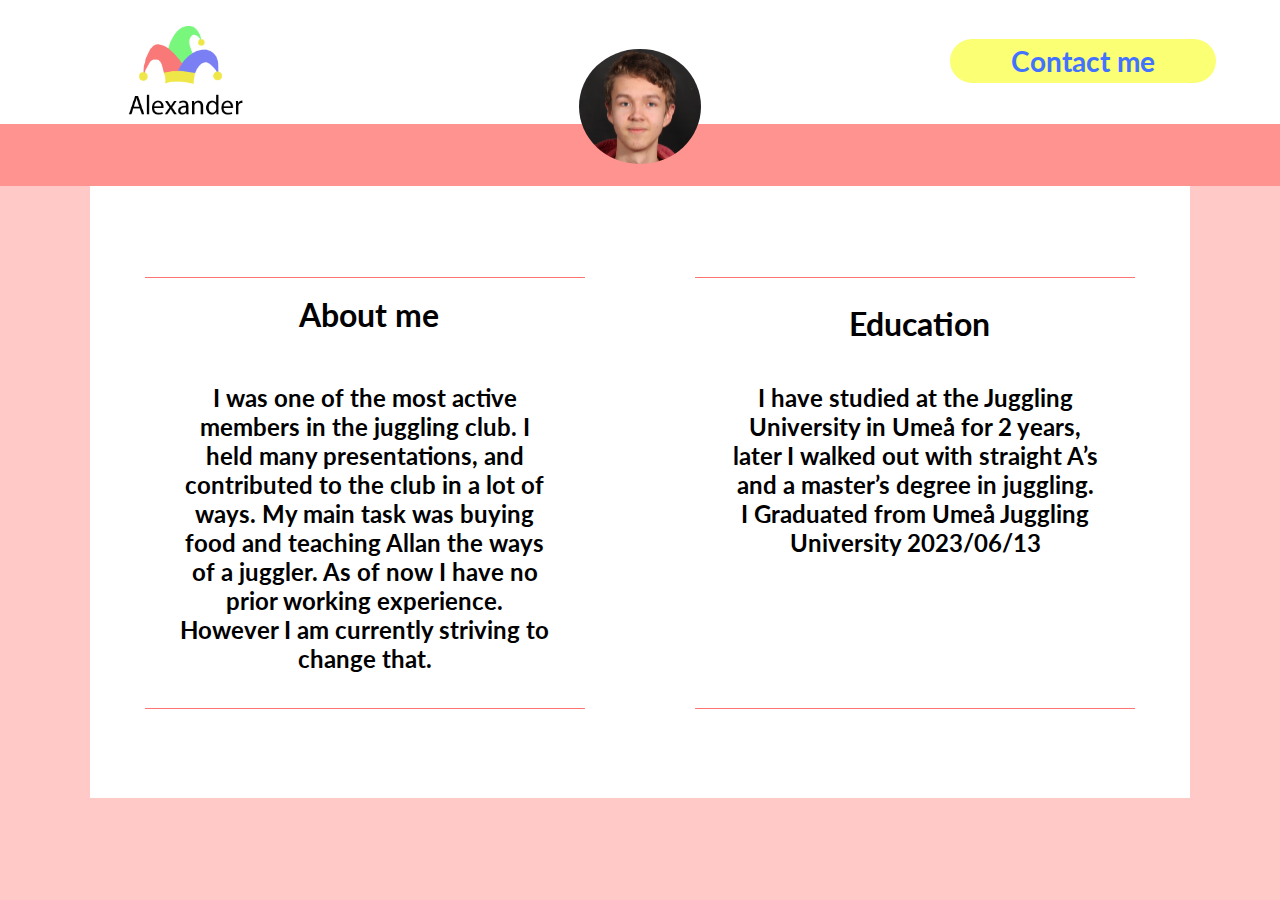
<file: Index.html>
<!DOCTYPE html>
<html lang="en">
<head>
    <meta charset="UTF-8">
    <meta name="viewport" content="width=device-width, initial-scale=1">
    <meta name="description" content="Looking for juggling job, hard working juggler, best juggler in town.">
    <meta http-equiv="X-UA-Compatible" content="ie=edge">
    <link rel="stylesheet" href="Style/Style.css">
    <link href="https://fonts.googleapis.com/css?family=Lato&display=swap" rel="stylesheet">
    <link rel="stylesheet" href="https://cdnjs.cloudflare.com/ajax/libs/font-awesome/4.7.0/css/font-awesome.min.css">
    <title>CV</title>
</head>
<body>
  <header>
  <div class="loggabar">
  <img class="logga" src="Bilder/logga.png" alt="Logotyp">
</div>
</header>
<div class="contactme2">
  <h3><a class="contact2" href="Contactme.html">Contact me</a></h3>
</div>

<div class="mobile-container">

  <div class="topnav">
    <a href="Index.html" class="active">Navigation</a>
    <div id="myLinks">
      <a href="Index.html">Home</a>
      <a href="Education.html">Education</a>
    </div>
    <a href="javascript:void(0);" class="icon" onclick="myFunction()">
      <i class="fa fa-bars"></i>
    </a>
  </div></div>

  <div class="bakgrund">

   <div class="ruta">

     <div class="bild">
       <div><img src="Bilder/me.PNG" alt="Självporträtt" class="Självporträtt"></div>

     </div>

      <div class="flexbox">
      <div class="Aboutme"><h1 style="width: 100%; margin: 0; margin-top: 3%;">About me</h1></div>
      <div class="Edu"><h1 style="width: 100%;">Education</h1></div>  
      <div class="Aboutmetext"><h2 style="padding: 8%;">I was one of the most active members in the juggling club. I held many presentations, and contributed to the club in a lot of ways. My main task was buying food and teaching Allan the ways of a juggler. As of now I have no prior working experience. However I am currently striving to change that.</h2></div>
      <div class="Edutext"><h2 style="padding: 8%;">I have studied at the Juggling University in Umeå for 2 years, later I walked out with straight A’s and a master’s degree in juggling. I Graduated from Umeå Juggling University 2023/06/13</h2> </div>

      </div>
</div>
<div class="contactme">
     <h3><a class="contact" href="Contactme.html">Contact me</a></h3>
</div>

  </div>

  <script>
  function myFunction() {
    var x = document.getElementById("myLinks");
    if (x.style.display === "block") {
      x.style.display = "none";
    } else {
      x.style.display = "block";
    }
  }
  </script>
</body>
</html>
</file>
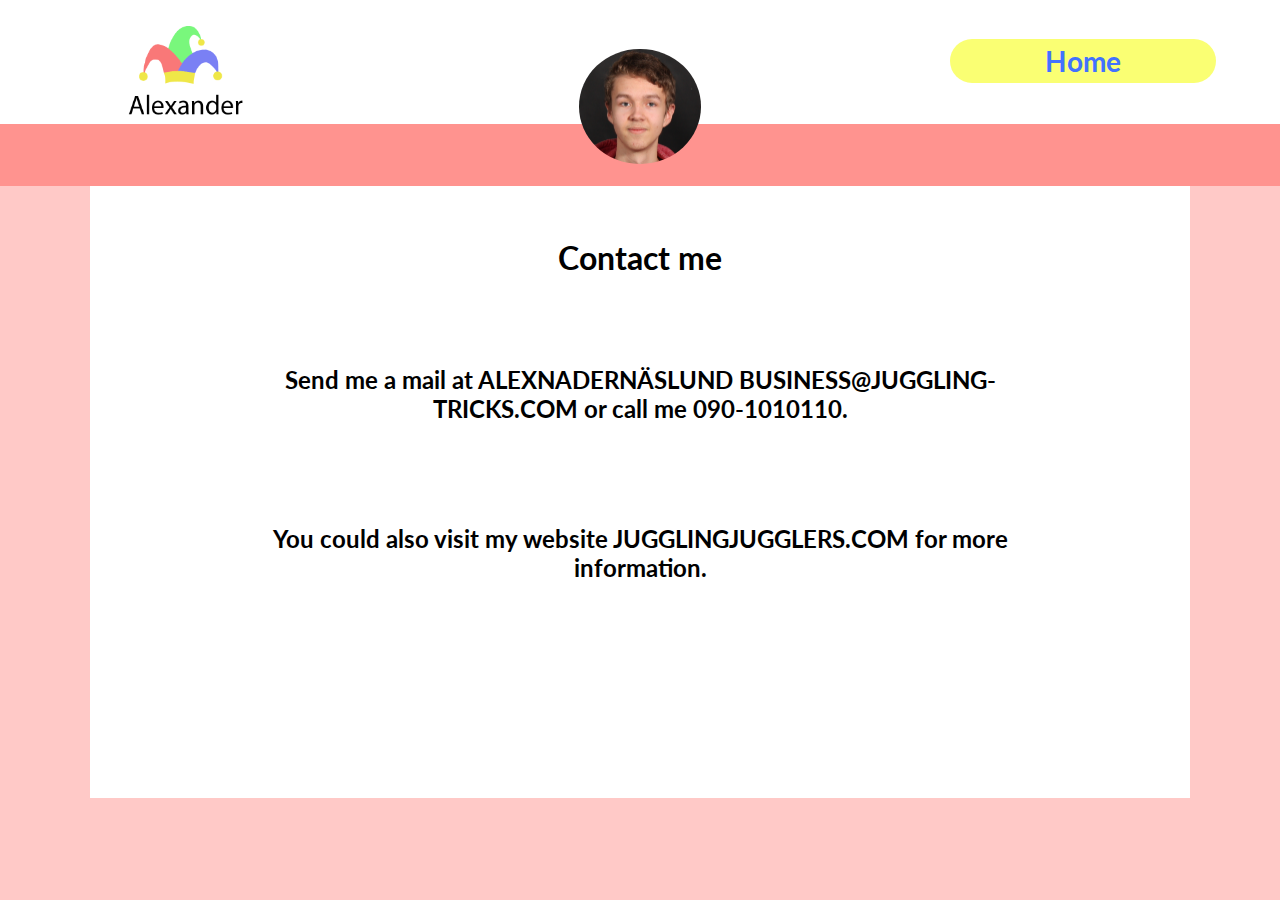
<file: Contactme.html>
<!DOCTYPE html>
<html lang="en">
<head>
    <meta charset="UTF-8">
    <meta name="viewport" content="width=device-width, initial-scale=1">
    <meta name="description" content="Looking for juggling job, hard working juggler, best juggler in town.">
    <meta http-equiv="X-UA-Compatible" content="ie=edge">
    <link rel="stylesheet" href="Style/Style.css">
    <link href="https://fonts.googleapis.com/css?family=Lato&display=swap" rel="stylesheet">
    <link rel="stylesheet" href="https://cdnjs.cloudflare.com/ajax/libs/font-awesome/4.7.0/css/font-awesome.min.css">
    <title>ContactmeCV</title>
</head>
<body>
  <header>
  <div class="loggabar">
  <img class="logga" src="Bilder/logga.png" alt="Logotyp">
</div>
</header>
<div class="contactme2">
  <h3><a class="contact2" href="Index.html">Home</a></h3>
</div>

<div class="mobile-container">

  <div class="topnav">
    <a href="Index.html" class="active">Navigation</a>
    <div id="myLinks">
      <a href="Index.html">Home</a>
      <a href="Education.html">Education</a>
    </div>
    <a href="javascript:void(0);" class="icon" onclick="myFunction()">
      <i class="fa fa-bars"></i>
    </a>
  </div></div>

  <div class="bakgrund">

   <div class="ruta">

     <div class="bild">
       <img src="Bilder/me.PNG" alt="Självporträtt" class="Självporträtt">

     </div>
     
      <div class="flexbox">
      <div class="Edu2"><h1 style="width: 100%; margin: 0; padding: 0; margin-top: 3%;">Contact me</h1></div>  
      <div class="Edutext2"><h2 style="padding-bottom: 4%; padding: 8%; margin-right: 5%; margin-left: 5%;">Send me a mail at ALEXNADERNÄSLUND BUSINESS@JUGGLING- TRICKS.COM or call me 090-1010110.</h2>

        <h2 style="margin-top: 2px; padding: 8%; margin-right: 5%; margin-left: 5%; padding-top: 1%;">You could also visit my website JUGGLINGJUGGLERS.COM for more information.</h2></div>

      </div>
</div>
<div class="contactme">
     <h3><a class="contact" href="Contactme.html">Contact me</a></h3>
</div>

  </div>

  <script>
  function myFunction() {
    var x = document.getElementById("myLinks");
    if (x.style.display === "block") {
      x.style.display = "none";
    } else {
      x.style.display = "block";
    }
  }
  </script>
</body>
</html>
</file>
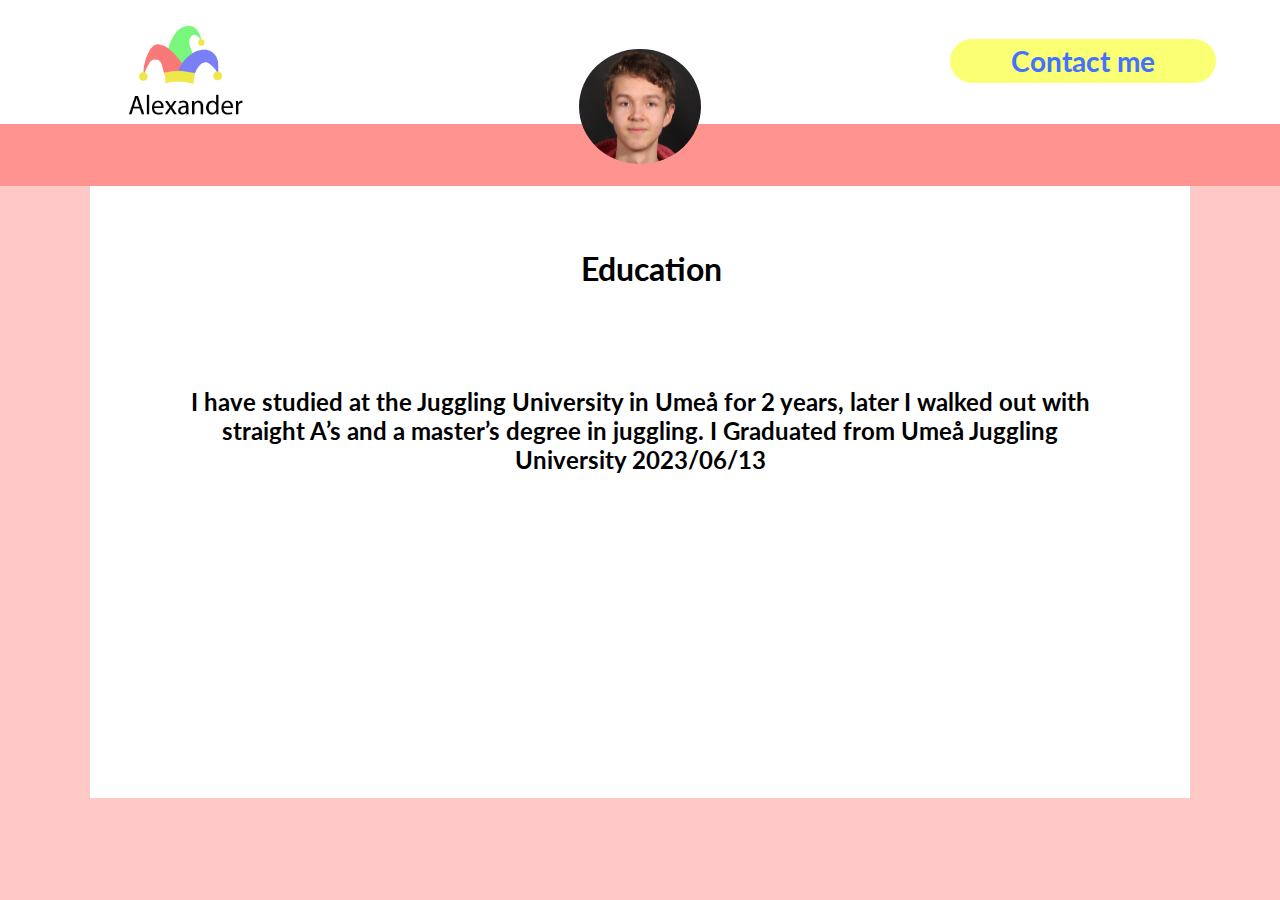
<file: Education.html>
<!DOCTYPE html>
<html lang="en">
<head>
    <meta charset="UTF-8">
    <meta name="viewport" content="width=device-width, initial-scale=1">
    <meta name="description" content="Looking for juggling job, hard working juggler, best juggler in town.">
    <meta http-equiv="X-UA-Compatible" content="ie=edge">
    <link rel="stylesheet" href="Style/Style.css">
    <link href="https://fonts.googleapis.com/css?family=Lato&display=swap" rel="stylesheet">
    <link rel="stylesheet" href="https://cdnjs.cloudflare.com/ajax/libs/font-awesome/4.7.0/css/font-awesome.min.css">
    <link href="https://fonts.googleapis.com/css?family=Lato&display=swap" rel="stylesheet">
    <title>EducationCV</title>
</head>
<body>
  <header>
  <div class="loggabar">
  <img class="logga" src="Bilder/logga.png" alt="Logotyp">
</div>
</header>
<div class="contactme2">
  <h3><a class="contact2" href="Contactme.html">Contact me</a></h3>
</div>

<div class="mobile-container">

  <div class="topnav">
    <a href="Index.html" class="active">Navigation</a>
    <div id="myLinks">
      <a href="Index.html">Home</a>
      <a href="Contactme.html">Contact me</a>
    </div>
    <a href="javascript:void(0);" class="icon" onclick="myFunction()">
      <i class="fa fa-bars"></i>
    </a>
  </div></div>

  <div class="bakgrund">

   <div class="ruta">

     <div class="bild">
       <img src="Bilder/me.PNG" alt="Självporträtt" class="Självporträtt">

     </div>
     
      <div class="flexbox">
      <div class="Edu2"><h1 style="width: 100%; margin: 0; margin-top: 3%;">Education</h1></div>  
      <div class="Edutext2"><h2 style="padding: 8%;">I have studied at the Juggling University in Umeå for 2 years, later I walked out with straight A’s and a master’s degree in juggling. I Graduated from Umeå Juggling University 2023/06/13</h2> </div>

      </div>
</div>
<div class="contactme">
     <h3><a class="contact" href="Contactme.html">Contact me</a></h3>
</div>

  </div>

  <script>
  function myFunction() {
    var x = document.getElementById("myLinks");
    if (x.style.display === "block") {
      x.style.display = "none";
    } else {
      x.style.display = "block";
    }
  }
  </script>
</body>
</html>
</file>
<file: Style/Style.css>
@media (max-width: 600px) {
    main {
        width: 100%       
      }

    body {
        margin: 0px;
        background-color: rgb(255, 201, 199);
      }
      div.contactme2 {
        display: none;
      }

      ul {
        display: flex;
        list-style-type: none;
        font-size: 20px;
      }

      li {
        margin-top: 20px;
        margin-left: 20px;
        text-align: center;
      }
      
      a {
          margin-left: 0.9em;
          text-decoration: none;
      }
      a:hover {
        color: rgb(127,153, 255);
      }
      a:link, a:visited {
        color: rgb(127,153, 255);
      }
      
      img.logga {
        width: 20%;
        height: 20%;
        margin-top: 5%;
        margin-left: 40%;
      }

      div {
       color: yellow;
       text-decoration: none; 
      }
      body {
        font-family: 'Lato', sans-serif;
      }
      div.bild {
        text-align: center;
      }
      
      .mobile-container {
        max-width: 100%;
        margin: auto;
        background-color: rgb(255, 250, 226);
        color: white;
        border-radius: 10px;
      }
      
      .topnav {
        overflow: hidden;
        background-color: rgb(255, 147, 143);
        position: relative;
      }
      
      .topnav #myLinks {
        display: none;
      }
      
      .topnav a {
        color: rgb(245, 255, 127);
        padding: 3.5% 4.3%;
        text-decoration: none;
        font-size: 17px;
        display: block;
      }
      
      .icon {
        background: rgb(255, 115, 115);
        display: block;
        position: absolute;
        right: 0;
        top: 0;
      }
      
      .topnav a:hover {
        background-color: rgb(255, 145, 142);
        color: rgb(242, 255, 150);
      }
      
      .active {
        background-color: rgb(255, 147, 143);
        color: white;
      }
      .bakgrund {
        background-color: rgb(255, 201, 199);
        height: 100%;
        padding-top: 10%;
        border-color: rgb(255, 201, 199);
      } 
      div.ruta {
        background-color:white;
        width: 78%;
        margin-left: 10%;
      }
      img.Självporträtt {
      height: 40%;
      width: 40%;
      border-radius: 50%;
      margin-top: 10%;
      }
      h1 {
      color: black;
      font-size: 10vw;
      margin: 5%;
      text-align: center;
      }
      h1.Aboutme {
        color: black;
        font-size: 10vw;
        margin: 5%;
        text-align: center;
        display: none;
      }
      h2 {
        color: black;
        font-size: 4vw;
        margin-right: 5%;
        margin-bottom: 0;
        margin-left: 5%;
        padding: 8%;
      } 
      div.loggabar {
        width: 100%;
        background-color: rgb(255, 250, 226);
      }
      div.contactme {
        width: 78%;
        text-align: center;
        margin-left: 10%;
        height: 2.8em;
        background-color: rgb(250, 255, 115);
        padding-top: 5%;
      }
      h3 {
        color: rgb(86,153, 255);
        font-size: 5vw;
        margin: 0;
      }
      div.text {
        height: 45%;
        width: 40%;
        width: auto;
        display: none;
      }
      a.contact {
        margin-bottom: 60%;
        margin-left: 0;
      }
      div.text2 {
        display: none;
      }
      div.Educ {
        display: none;
      }
      div.Edu {
        display: none;
      }
      div.Edutext {
        display: none;
      }
    }    

@media (min-width: 600px) {
    main {
            width: 100%
    }
    body {
      background-color: rgb(255, 201, 199);
      margin: 0;
      font-family: 'Lato', sans-serif;
    }
    div.loggabar {
      width: 100%;
      background-color: white;
    
    }      
    
    div.Educ {
        float: right;
        margin-top: -17.8%;
        width: 100%;
      }
      div.text {
        width: 40%;
      }

    div.text2 {
      float: right;
      width: 40%;
      margin-top: -13.8%;
      width: 50%;
    }

    img.logga {
      width: 9%;
      height: 9%;
      margin-top: 2%;
      margin-left: 10%;
}
  img.Självporträtt {
  height: 11%;
  width: 11%;
  border-radius: 50%;
  margin-top: -30%;
  margin-bottom: 3.5%;
}
.topnav #myLinks {
  display: none;
}

div.topnav {
background-color: rgb(255, 147, 143);
padding: 1.7%;
}
a.active{
  display: none;
}

a {
  visibility:hidden;
}
div.contactme{
  display: none;
}
a.contact {
  display: none;
}
div.contactme2 {
  width: 20%;
  text-align: center;
  padding: 0.4%;
  border-radius: 100px;
  background-color: rgb(250, 255, 115);
  float: right;
  margin-top: -6.6%;
  margin-right: 5%;
}

h3 {
  color: rgb(127,153, 255);
  font-size: 2.2vw;
  margin: 0;
}
a.contact2 {
  visibility: visible;
  text-decoration: none;
  color: rgb(66,114, 255)
}
div.ruta {
    background-color: white;
    margin-left: 7%;
    margin-right: 7%;
    height: 68vh;
}
h1 {
  padding: 1%;
  width: 43%;
  text-align: center;
  margin: 0;
  margin-top: 5%;

}
h2 {
  padding: 4%;
  margin: 0;
}
div.bild {
  text-align: center;
}
h1.Aboutme {
display: none;

}
div.text {
display: none;
}
div.Educ {
  display: none;
}
div.text2 {
  display: none;
}
div.flexbox {
    padding: 0;
    margin: 0;
    list-style: none;
    -ms-box-orient: horizontal;
    display: -webkit-box;
    display: -moz-box;
    display: -ms-flexbox;
    display: -moz-flex;
    display: -webkit-flex;
    display: flex;
      -webkit-flex-wrap: wrap;
      flex-wrap: wrap;
      text-align: center;
  }
  div.Edutext {
    width: 40%;
    margin-left: 5%;
    margin-right: 5%;
    border-bottom: 1px solid rgb(255, 115, 115);
  }
  div.Edu {
    width: 40%;
    margin-top: 6.5%;
    margin-right: 5%;
    margin-left: 5%;
    border-top: 1px solid rgb(255, 115, 115);
  }
  div.Aboutme {
    width: 40%;
    margin-left: 5%;
    margin-right: 5%;
    margin-top: 6.5%;
    border-top: 1px solid rgb(255, 115, 115);
    
  }
  div.Aboutmetext {
    width: 40%;
    margin-left: 5%;
    margin-right: 5%;
    border-bottom: 1px solid rgb(255, 115, 115);
  }
  div.Edu2 {
    width: 100%;
  }
  div.Edu2text {
    width: 30%;
    margin-left: 35%;
    margin-right: 35%;
  }
  div.Edutext2 {
    width: 100%;
  }
}
</file>
